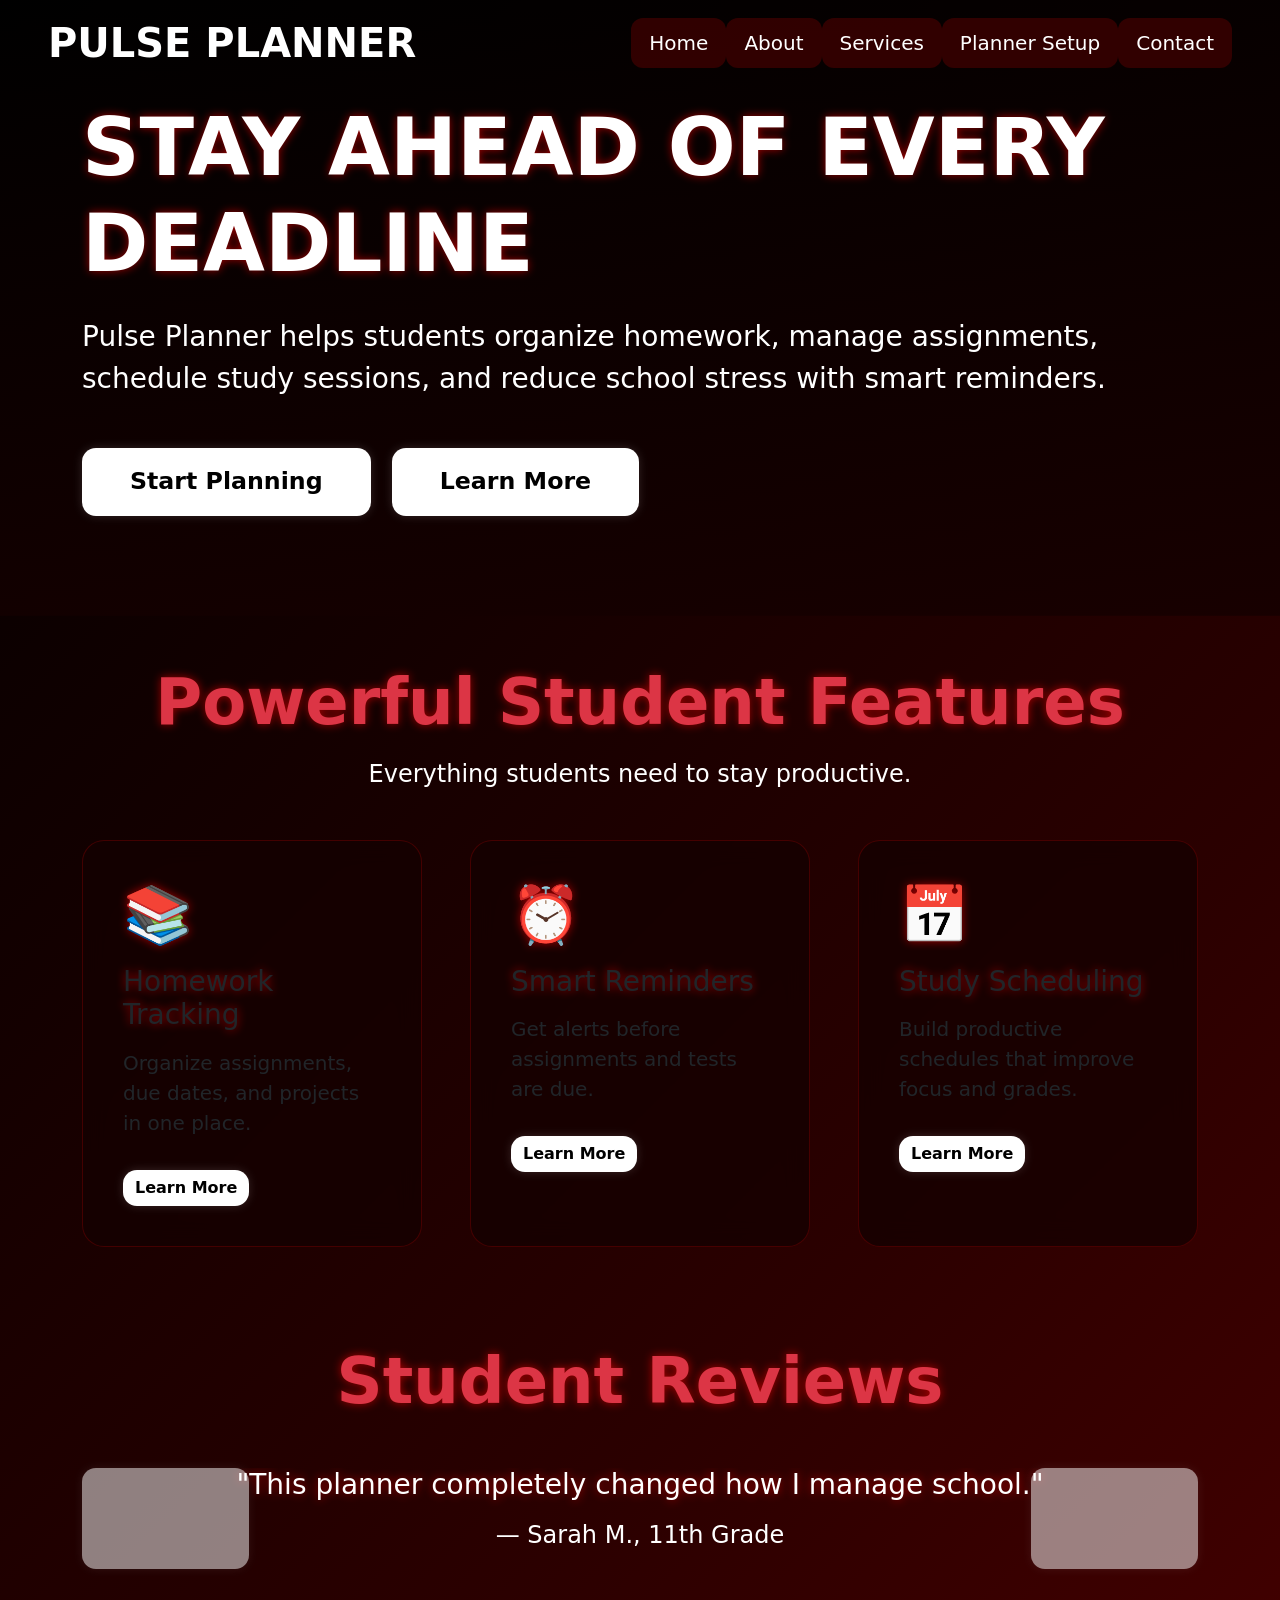
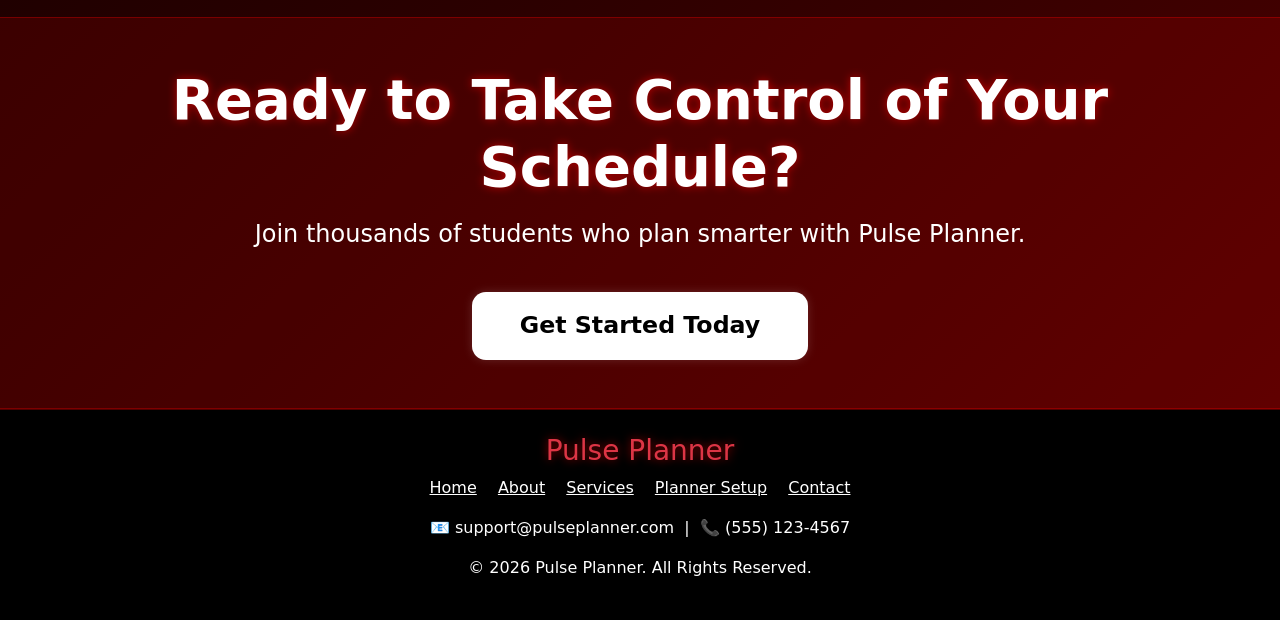
<file: index.html>
<!DOCTYPE html>
<html lang="en">
<head>
  <meta charset="UTF-8">
  <meta name="viewport" content="width=device-width, initial-scale=1.0">
  <title>Pulse Planner</title>
  <link href="https://cdn.jsdelivr.net/npm/bootstrap@5.3.3/dist/css/bootstrap.min.css" rel="stylesheet">
  <link rel="stylesheet" href="style.css">
</head>
<body>

  <!-- NAVBAR -->
  <nav class="navbar navbar-expand-lg navbar-dark fixed-top">
    <div class="container-fluid px-5">
      <a class="navbar-brand fs-1 fw-bold" href="index.html">PULSE PLANNER</a>
      <button class="navbar-toggler" type="button" data-bs-toggle="collapse" data-bs-target="#navMenu">
        <span class="navbar-toggler-icon"></span>
      </button>
      <div class="collapse navbar-collapse" id="navMenu">
        <ul class="navbar-nav ms-auto fs-5">
          <li class="nav-item"><a class="nav-link active" href="index.html">Home</a></li>
          <li class="nav-item"><a class="nav-link" href="about.html">About</a></li>
          <li class="nav-item"><a class="nav-link" href="services.html">Services</a></li>
          <li class="nav-item"><a class="nav-link" href="business.html">Planner Setup</a></li>
          <li class="nav-item"><a class="nav-link" href="contact.html">Contact</a></li>
        </ul>
      </div>
    </div>
  </nav>

  <!-- HERO -->
  <section id="home" class="hero">
    <div class="hero-overlay"></div>
    <div class="hero-content container">
      <h1 class="display-1 fw-bold">STAY AHEAD OF EVERY DEADLINE</h1>
      <p class="lead mt-4 fs-3">
        Pulse Planner helps students organize homework, manage assignments, schedule study sessions,
        and reduce school stress with smart reminders.
      </p>
      <div class="mt-5">
        <a href="business.html" class="btn btn-danger btn-lg px-5 py-3 rounded-pill fs-4 me-3">Start Planning</a>
        <a href="services.html" class="btn btn-outline-light btn-lg px-5 py-3 rounded-pill fs-4">Learn More</a>
      </div>
    </div>
  </section>

  <!-- FEATURES -->
  <section id="features" class="container py-5">
    <div class="text-center mb-5">
      <h2 class="display-3 fw-bold text-danger">Powerful Student Features</h2>
      <p class="fs-4 mt-3">Everything students need to stay productive.</p>
    </div>
    <div class="row g-5">
      <div class="col-lg-4">
        <div class="card h-100 p-4">
          <div class="card-body">
            <h1 class="display-4">📚</h1>
            <h3 class="mt-3">Homework Tracking</h3>
            <p class="mt-3 fs-5">Organize assignments, due dates, and projects in one place.</p>
            <a href="services.html" class="btn btn-danger mt-3">Learn More</a>
          </div>
        </div>
      </div>
      <div class="col-lg-4">
        <div class="card h-100 p-4">
          <div class="card-body">
            <h1 class="display-4">⏰</h1>
            <h3 class="mt-3">Smart Reminders</h3>
            <p class="mt-3 fs-5">Get alerts before assignments and tests are due.</p>
            <a href="services.html" class="btn btn-danger mt-3">Learn More</a>
          </div>
        </div>
      </div>
      <div class="col-lg-4">
        <div class="card h-100 p-4">
          <div class="card-body">
            <h1 class="display-4">📅</h1>
            <h3 class="mt-3">Study Scheduling</h3>
            <p class="mt-3 fs-5">Build productive schedules that improve focus and grades.</p>
            <a href="services.html" class="btn btn-danger mt-3">Learn More</a>
          </div>
        </div>
      </div>
    </div>
  </section>

  <!-- REVIEWS CAROUSEL -->
  <section id="reviews" class="py-5">
    <div class="container">
      <div class="text-center mb-5">
        <h2 class="display-3 text-danger fw-bold">Student Reviews</h2>
      </div>
      <div id="reviewCarousel" class="carousel slide" data-bs-ride="carousel">
        <div class="carousel-inner">
          <div class="carousel-item active text-center px-5">
            <h3>"This planner completely changed how I manage school."</h3>
            <p class="mt-3 fs-4">— Sarah M., 11th Grade</p>
          </div>
          <div class="carousel-item text-center px-5">
            <h3>"My grades improved because I stopped missing homework."</h3>
            <p class="mt-3 fs-4">— David R., 10th Grade</p>
          </div>
          <div class="carousel-item text-center px-5">
            <h3>"The reminders help me stay productive every day."</h3>
            <p class="mt-3 fs-4">— Emily T., 12th Grade</p>
          </div>
        </div>
        <button class="carousel-control-prev" type="button" data-bs-target="#reviewCarousel" data-bs-slide="prev">
          <span class="carousel-control-prev-icon"></span>
          <span class="visually-hidden">Previous</span>
        </button>
        <button class="carousel-control-next" type="button" data-bs-target="#reviewCarousel" data-bs-slide="next">
          <span class="carousel-control-next-icon"></span>
          <span class="visually-hidden">Next</span>
        </button>
      </div>
    </div>
  </section>

  <!-- CTA STRIP -->
  <section class="py-5 text-center" style="background: rgba(255,0,0,0.12); border-top: 1px solid rgba(255,0,0,0.3); border-bottom: 1px solid rgba(255,0,0,0.3);">
    <div class="container">
      <h2 class="display-4 fw-bold">Ready to Take Control of Your Schedule?</h2>
      <p class="fs-4 mt-3">Join thousands of students who plan smarter with Pulse Planner.</p>
      <a href="business.html" class="btn btn-danger btn-lg px-5 py-3 rounded-pill fs-4 mt-4">Get Started Today</a>
    </div>
  </section>

  <!-- FOOTER -->
  <footer class="text-center py-4">
    <h3 class="text-danger">Pulse Planner</h3>
    <p>
      <a href="index.html" class="text-white me-3">Home</a>
      <a href="about.html" class="text-white me-3">About</a>
      <a href="services.html" class="text-white me-3">Services</a>
      <a href="business.html" class="text-white me-3">Planner Setup</a>
      <a href="contact.html" class="text-white">Contact</a>
    </p>
    <p>📧 support@pulseplanner.com &nbsp;|&nbsp; 📞 (555) 123-4567</p>
    <p>© 2026 Pulse Planner. All Rights Reserved.</p>
  </footer>

  <script src="https://cdn.jsdelivr.net/npm/bootstrap@5.3.3/dist/js/bootstrap.bundle.min.js"></script>
</body>
</html>
</file>
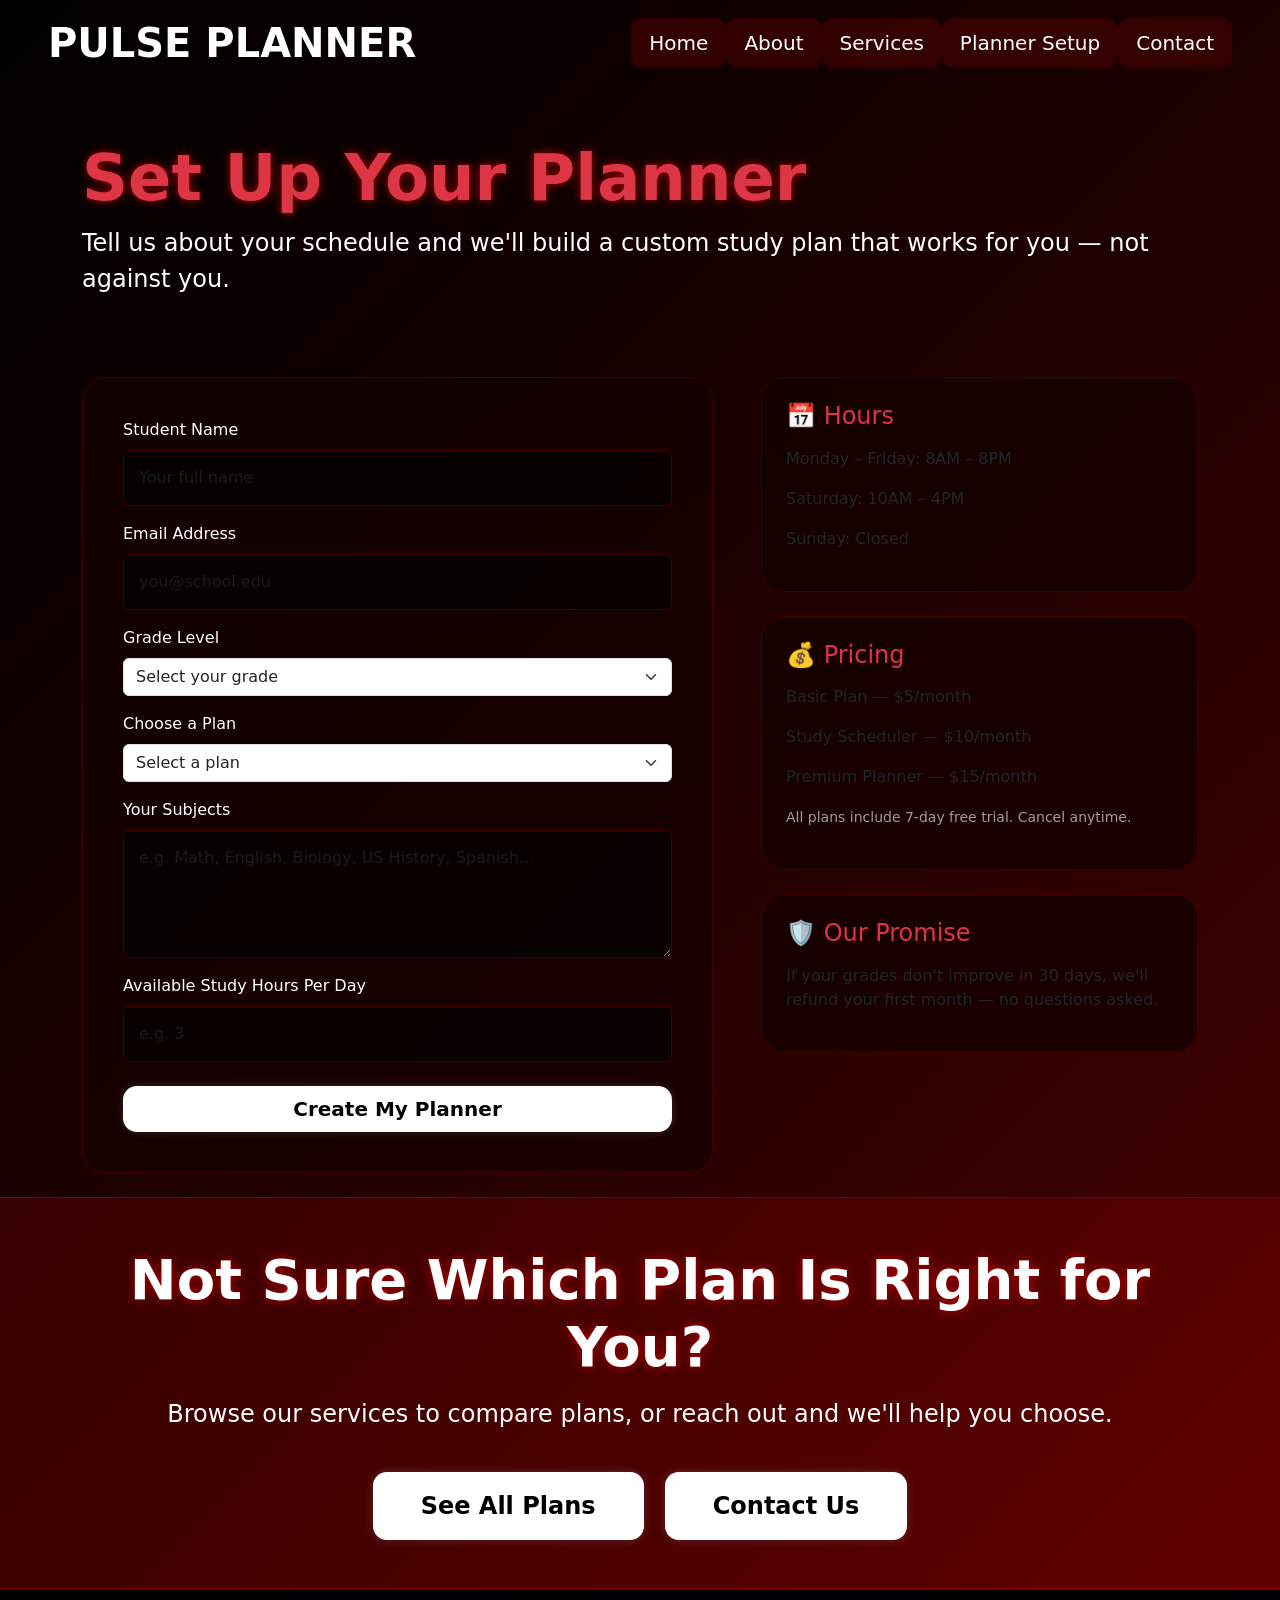
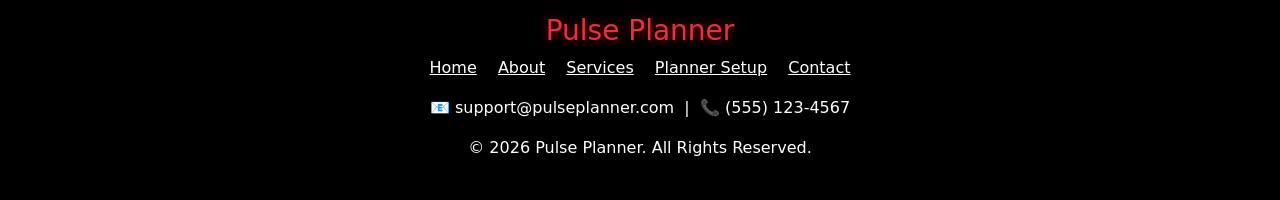
<file: business.html>
<!DOCTYPE html>
<html lang="en">
<head>
  <meta charset="UTF-8">
  <meta name="viewport" content="width=device-width, initial-scale=1.0">
  <title>Planner Setup - Pulse Planner</title>
  <link href="https://cdn.jsdelivr.net/npm/bootstrap@5.3.3/dist/css/bootstrap.min.css" rel="stylesheet">
  <link rel="stylesheet" href="style.css">
</head>
<body>

  <!-- NAVBAR -->
  <nav class="navbar navbar-expand-lg navbar-dark fixed-top">
    <div class="container-fluid px-5">
      <a class="navbar-brand fs-1 fw-bold" href="index.html">PULSE PLANNER</a>
      <button class="navbar-toggler" type="button" data-bs-toggle="collapse" data-bs-target="#navMenu">
        <span class="navbar-toggler-icon"></span>
      </button>
      <div class="collapse navbar-collapse" id="navMenu">
        <ul class="navbar-nav ms-auto fs-5">
          <li class="nav-item"><a class="nav-link" href="index.html">Home</a></li>
          <li class="nav-item"><a class="nav-link" href="about.html">About</a></li>
          <li class="nav-item"><a class="nav-link" href="services.html">Services</a></li>
          <li class="nav-item"><a class="nav-link active" href="business.html">Planner Setup</a></li>
          <li class="nav-item"><a class="nav-link" href="contact.html">Contact</a></li>
        </ul>
      </div>
    </div>
  </nav>

  <!-- PAGE HEADER -->
  <section class="container" style="padding-top: 140px; padding-bottom: 40px;">
    <h1 class="display-3 fw-bold text-danger">Set Up Your Planner</h1>
    <p class="lead fs-4">Tell us about your schedule and we'll build a custom study plan that works for you — not against you.</p>
  </section>

  <!-- PLANNER FORM -->
  <section class="container py-4">
    <div class="row g-5">
      <div class="col-md-7">
        <form id="plannerForm" novalidate>

          <div class="mb-3">
            <label for="studentName" class="form-label">Student Name</label>
            <input type="text" id="studentName" name="studentName" class="form-control" placeholder="Your full name" required>
          </div>

          <div class="mb-3">
            <label for="studentEmail" class="form-label">Email Address</label>
            <input type="email" id="studentEmail" name="studentEmail" class="form-control" placeholder="you@school.edu" required>
          </div>

          <div class="mb-3">
            <label for="grade" class="form-label">Grade Level</label>
            <select id="grade" name="grade" class="form-select" required>
              <option value="" disabled selected>Select your grade</option>
              <option value="9">9th Grade</option>
              <option value="10">10th Grade</option>
              <option value="11">11th Grade</option>
              <option value="12">12th Grade</option>
            </select>
          </div>

          <div class="mb-3">
            <label for="plan" class="form-label">Choose a Plan</label>
            <select id="plan" name="plan" class="form-select" required>
              <option value="" disabled selected>Select a plan</option>
              <option value="basic">Basic — $5/month</option>
              <option value="study">Study Scheduler — $10/month</option>
              <option value="premium">Premium Planner — $15/month</option>
            </select>
          </div>

          <div class="mb-3">
            <label for="subjects" class="form-label">Your Subjects</label>
            <textarea id="subjects" name="subjects" class="form-control" rows="4"
              placeholder="e.g. Math, English, Biology, US History, Spanish..." required></textarea>
          </div>

          <div class="mb-3">
            <label for="studyHours" class="form-label">Available Study Hours Per Day</label>
            <input type="number" id="studyHours" name="studyHours" class="form-control" min="1" max="12" placeholder="e.g. 3" required>
          </div>

          <button type="submit" class="btn btn-danger btn-lg w-100 rounded-pill mt-2">Create My Planner</button>
        </form>

        <!-- SUCCESS ALERT -->
        <div id="plannerSuccess" class="alert alert-success mt-4 d-none" role="alert">
          🎉 Your planner is being set up! Check your email within 5 minutes for your custom schedule.
        </div>
      </div>

      <!-- SUPPORTING INFO -->
      <div class="col-md-5">
        <div class="card p-4 mb-4">
          <h4 class="text-danger">📅 Hours</h4>
          <p class="mt-2">Monday – Friday: 8AM – 8PM</p>
          <p>Saturday: 10AM – 4PM</p>
          <p>Sunday: Closed</p>
        </div>
        <div class="card p-4 mb-4">
          <h4 class="text-danger">💰 Pricing</h4>
          <p class="mt-2">Basic Plan — $5/month</p>
          <p>Study Scheduler — $10/month</p>
          <p>Premium Planner — $15/month</p>
          <p><small style="color:rgba(255,255,255,0.6);">All plans include 7-day free trial. Cancel anytime.</small></p>
        </div>
        <div class="card p-4">
          <h4 class="text-danger">🛡️ Our Promise</h4>
          <p class="mt-2">If your grades don't improve in 30 days, we'll refund your first month — no questions asked.</p>
        </div>
      </div>
    </div>
  </section>

  <!-- MODAL: Plan Confirmation -->
  <div class="modal fade" id="confirmModal" tabindex="-1" aria-labelledby="confirmModalLabel" aria-hidden="true">
    <div class="modal-dialog modal-dialog-centered">
      <div class="modal-content" style="background: #1a0000; border: 1px solid rgba(255,0,0,0.4); color: white;">
        <div class="modal-header" style="border-bottom: 1px solid rgba(255,0,0,0.3);">
          <h5 class="modal-title text-danger" id="confirmModalLabel">🎉 Planner Created!</h5>
          <button type="button" class="btn-close btn-close-white" data-bs-dismiss="modal"></button>
        </div>
        <div class="modal-body">
          <p>Your custom study planner has been submitted. You'll receive your setup confirmation and first weekly schedule by email shortly.</p>
          <p><strong>Next step:</strong> Check your email and confirm your account to activate reminders.</p>
        </div>
        <div class="modal-footer" style="border-top: 1px solid rgba(255,0,0,0.3);">
          <a href="contact.html" class="btn btn-outline-danger">Contact Support</a>
          <button type="button" class="btn btn-danger" data-bs-dismiss="modal">Got It!</button>
        </div>
      </div>
    </div>
  </div>

  <!-- CTA STRIP -->
  <section class="py-5 text-center" style="background: rgba(255,0,0,0.12); border-top: 1px solid rgba(255,0,0,0.3); border-bottom: 1px solid rgba(255,0,0,0.3);">
    <div class="container">
      <h2 class="display-4 fw-bold">Not Sure Which Plan Is Right for You?</h2>
      <p class="fs-4 mt-3">Browse our services to compare plans, or reach out and we'll help you choose.</p>
      <a href="services.html" class="btn btn-danger btn-lg px-5 py-3 rounded-pill fs-4 mt-4 me-3">See All Plans</a>
      <a href="contact.html" class="btn btn-outline-light btn-lg px-5 py-3 rounded-pill fs-4 mt-4">Contact Us</a>
    </div>
  </section>

  <!-- FOOTER -->
  <footer class="text-center py-4">
    <h3 class="text-danger">Pulse Planner</h3>
    <p>
      <a href="index.html" class="text-white me-3">Home</a>
      <a href="about.html" class="text-white me-3">About</a>
      <a href="services.html" class="text-white me-3">Services</a>
      <a href="business.html" class="text-white me-3">Planner Setup</a>
      <a href="contact.html" class="text-white">Contact</a>
    </p>
    <p>📧 support@pulseplanner.com &nbsp;|&nbsp; 📞 (555) 123-4567</p>
    <p>© 2026 Pulse Planner. All Rights Reserved.</p>
  </footer>

  <script src="https://cdn.jsdelivr.net/npm/bootstrap@5.3.3/dist/js/bootstrap.bundle.min.js"></script>
  <script>
    document.getElementById('plannerForm').addEventListener('submit', function(e) {
      e.preventDefault();
      const modal = new bootstrap.Modal(document.getElementById('confirmModal'));
      modal.show();
      this.reset();
    });
  </script>
</body>
</html>
</file>
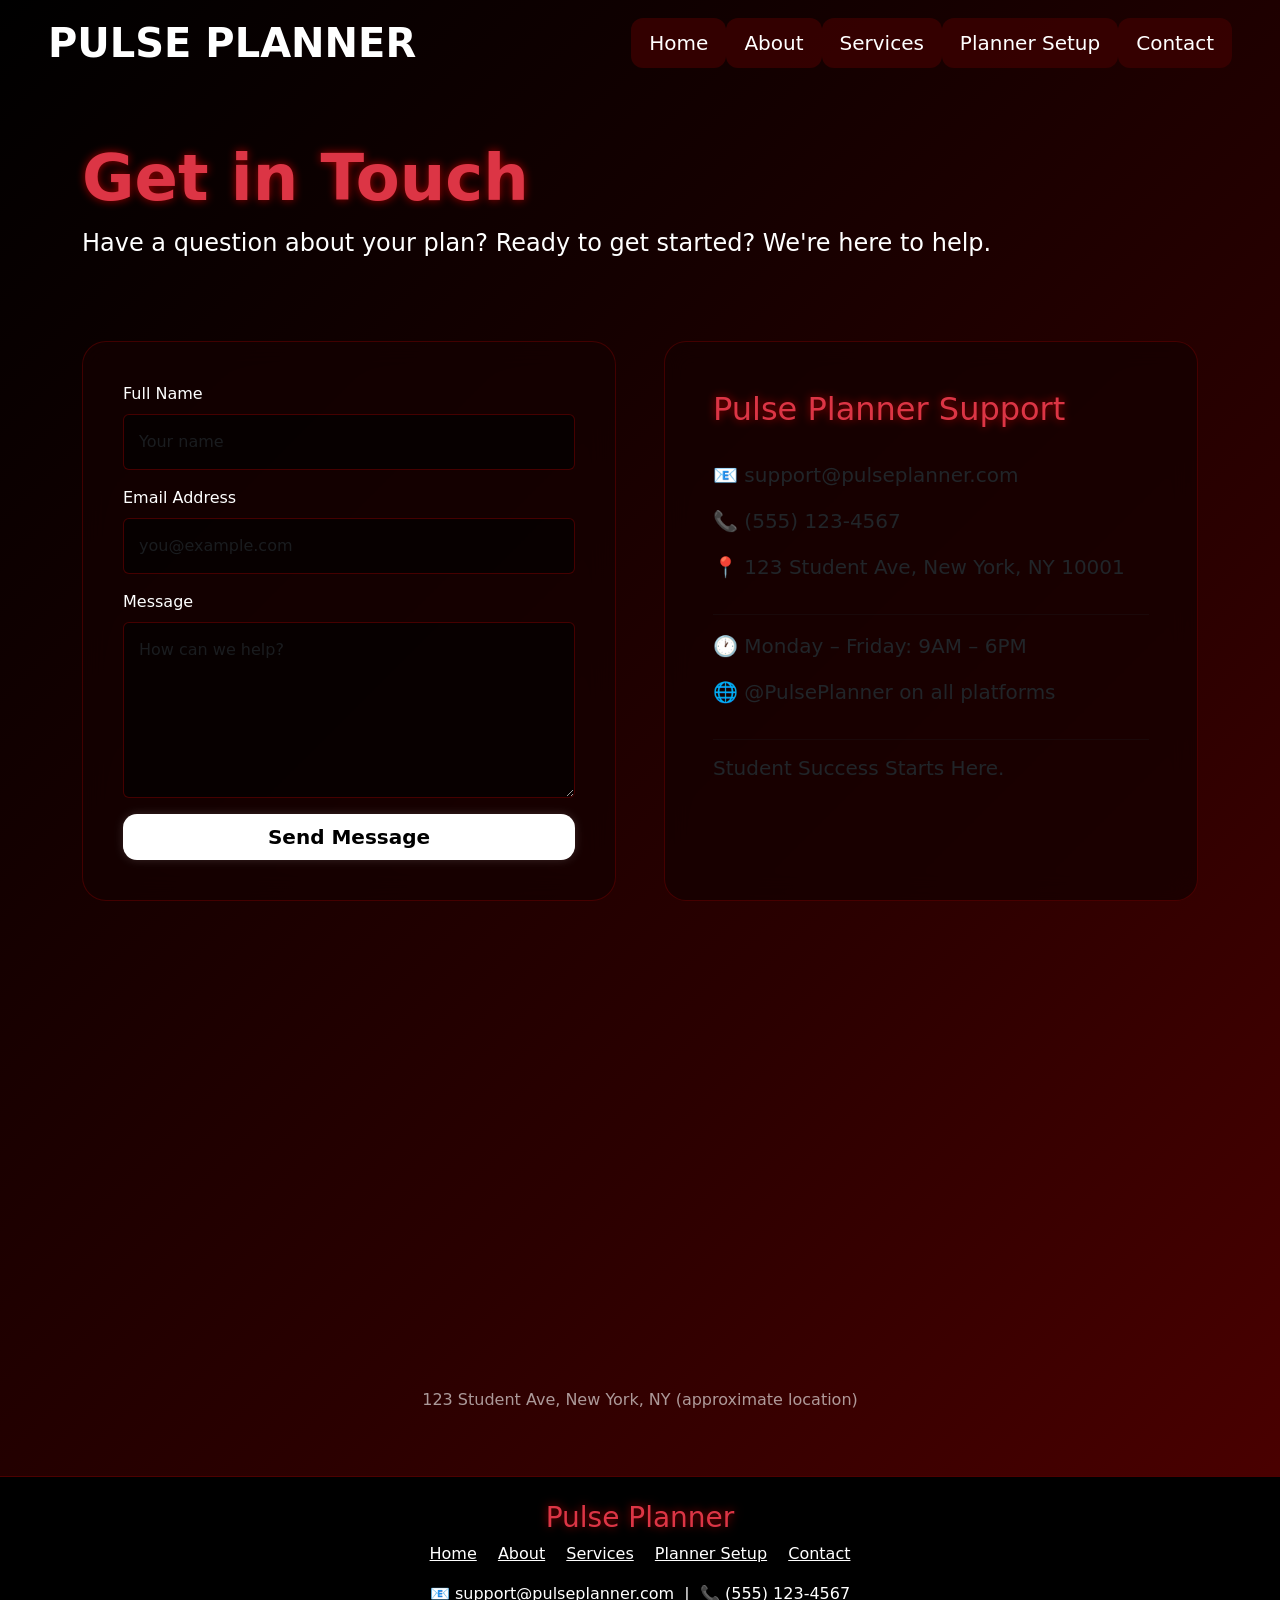
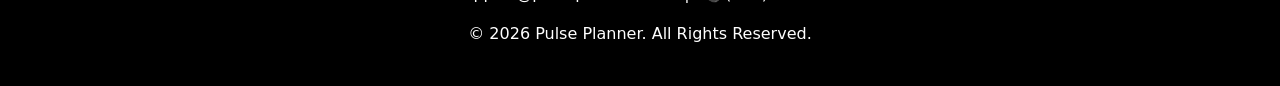
<file: contact.html>
<!DOCTYPE html>
<html lang="en">
<head>
  <meta charset="UTF-8">
  <meta name="viewport" content="width=device-width, initial-scale=1.0">
  <title>Contact - Pulse Planner</title>
  <link href="https://cdn.jsdelivr.net/npm/bootstrap@5.3.3/dist/css/bootstrap.min.css" rel="stylesheet">
  <link rel="stylesheet" href="style.css">
</head>
<body>

  <!-- NAVBAR -->
  <nav class="navbar navbar-expand-lg navbar-dark fixed-top">
    <div class="container-fluid px-5">
      <a class="navbar-brand fs-1 fw-bold" href="index.html">PULSE PLANNER</a>
      <button class="navbar-toggler" type="button" data-bs-toggle="collapse" data-bs-target="#navMenu">
        <span class="navbar-toggler-icon"></span>
      </button>
      <div class="collapse navbar-collapse" id="navMenu">
        <ul class="navbar-nav ms-auto fs-5">
          <li class="nav-item"><a class="nav-link" href="index.html">Home</a></li>
          <li class="nav-item"><a class="nav-link" href="about.html">About</a></li>
          <li class="nav-item"><a class="nav-link" href="services.html">Services</a></li>
          <li class="nav-item"><a class="nav-link" href="business.html">Planner Setup</a></li>
          <li class="nav-item"><a class="nav-link active" href="contact.html">Contact</a></li>
        </ul>
      </div>
    </div>
  </nav>

  <!-- PAGE HEADER -->
  <section class="container" style="padding-top: 140px; padding-bottom: 40px;">
    <h1 class="display-3 fw-bold text-danger">Get in Touch</h1>
    <p class="lead fs-4">Have a question about your plan? Ready to get started? We're here to help.</p>
  </section>

  <!-- FORM + INFO -->
  <section class="container py-4">
    <div class="row g-5">

      <!-- CONTACT FORM -->
      <div class="col-md-6">
        <form id="contactForm" novalidate>
          <div class="mb-3">
            <label for="name" class="form-label">Full Name</label>
            <input type="text" id="name" name="name" class="form-control" placeholder="Your name" required>
          </div>
          <div class="mb-3">
            <label for="email" class="form-label">Email Address</label>
            <input type="email" id="email" name="email" class="form-control" placeholder="you@example.com" required>
          </div>
          <div class="mb-3">
            <label for="message" class="form-label">Message</label>
            <textarea id="message" name="message" class="form-control" rows="6" placeholder="How can we help?" required></textarea>
          </div>
          <button type="submit" class="btn btn-danger btn-lg w-100 rounded-pill">Send Message</button>
        </form>

        <!-- SUCCESS ALERT (hidden by default) -->
        <div id="successAlert" class="alert alert-success mt-4 d-none" role="alert">
          ✅ Your message has been sent! We'll get back to you within 24 hours.
        </div>
      </div>

      <!-- CONTACT INFO -->
      <div class="col-md-6">
        <div class="card p-5 h-100">
          <h2 class="text-danger">Pulse Planner Support</h2>
          <p class="fs-5 mt-4">📧 support@pulseplanner.com</p>
          <p class="fs-5">📞 (555) 123-4567</p>
          <p class="fs-5">📍 123 Student Ave, New York, NY 10001</p>
          <hr>
          <p class="fs-5">🕐 Monday – Friday: 9AM – 6PM</p>
          <p class="fs-5">🌐 @PulsePlanner on all platforms</p>
          <hr>
          <h5>Student Success Starts Here.</h5>
        </div>
      </div>
    </div>
  </section>

  <!-- MAP -->
  <section class="container py-5">
    <figure>
      <iframe
        src="https://www.google.com/maps/embed?pb=!1m18!1m12!1m3!1d3022.617!2d-73.9857!3d40.7484!2m3!1f0!2f0!3f0!3m2!1i1024!2i768!4f13.1!3m3!1m2!1s0x0%3A0x0!2zNDDCsDQ0JzU0LjIiTiA3M8KwNTknMDguNiJX!5e0!3m2!1sen!2sus!4v1234567890"
        width="100%"
        height="400"
        style="border:0; border-radius:16px;"
        allowfullscreen=""
        loading="lazy"
        referrerpolicy="no-referrer-when-downgrade"
        title="Pulse Planner Office Location">
      </iframe>
      <figcaption class="text-center mt-2" style="color: rgba(255,255,255,0.6);">123 Student Ave, New York, NY (approximate location)</figcaption>
    </figure>
  </section>

  <!-- FOOTER -->
  <footer class="text-center py-4">
    <h3 class="text-danger">Pulse Planner</h3>
    <p>
      <a href="index.html" class="text-white me-3">Home</a>
      <a href="about.html" class="text-white me-3">About</a>
      <a href="services.html" class="text-white me-3">Services</a>
      <a href="business.html" class="text-white me-3">Planner Setup</a>
      <a href="contact.html" class="text-white">Contact</a>
    </p>
    <p>📧 support@pulseplanner.com &nbsp;|&nbsp; 📞 (555) 123-4567</p>
    <p>© 2026 Pulse Planner. All Rights Reserved.</p>
  </footer>

  <script src="https://cdn.jsdelivr.net/npm/bootstrap@5.3.3/dist/js/bootstrap.bundle.min.js"></script>
  <script>
    document.getElementById('contactForm').addEventListener('submit', function(e) {
      e.preventDefault();
      document.getElementById('successAlert').classList.remove('d-none');
      this.reset();
    });
  </script>
</body>
</html>
</file>
<file: style.css>
/* BODY */
body {

  background:
  linear-gradient(
    135deg,
    #000000 0%,
    #140000 30%,
    #2b0000 60%,
    #500000 100%
  );

  color: white;

  overflow-x: hidden;

  scroll-behavior: smooth;
}

/* GLOBAL SECTION SPACING */
section {
  padding-top: 100px;
  padding-bottom: 100px;
}

/* BUTTONS */
.btn,
button {

  background: white !important;

  color: black !important;

  border: none !important;

  border-radius: 14px !important;

  font-weight: bold !important;

  transition: all 0.35s ease !important;

  box-shadow:
    0 0 10px rgba(255,255,255,0.15);

}

/* BUTTON HOVER */
.btn:hover,
button:hover {

  transform: translateY(-4px) scale(1.05);

  background: #ff2d2d !important;

  color: white !important;

  box-shadow:
    0 0 14px red,
    0 0 30px rgba(255,0,0,0.5);

}

/* CARDS */
.card {

  background: rgba(20,0,0,0.75) !important;

  border: 1px solid rgba(255,0,0,0.2) !important;

  backdrop-filter: blur(12px);

  transition: 0.35s ease;

  border-radius: 22px !important;

  overflow: hidden;

}

/* CARD HOVER */
.card:hover {

  transform: translateY(-8px) scale(1.03);

  box-shadow:
    0 0 20px rgba(255,0,0,0.5),
    0 0 40px rgba(255,0,0,0.25);

  border: 1px solid rgba(255,0,0,0.5) !important;

}

/* HEADINGS */
h1,
h2,
h3 {

  text-shadow:
    0 0 10px rgba(255,0,0,0.6);

}

/* NAV BUTTONS */
.nav-link {

  background: rgba(60,0,0,0.8);

  color: white !important;

  border-radius: 12px;

  padding: 10px 18px !important;

  transition: 0.3s;

}

/* NAV HOVER */
.nav-link:hover {

  background: #ff2d2d;

  transform: translateY(-3px);

  box-shadow:
    0 0 15px red,
    0 0 30px rgba(255,0,0,0.5);

}

/* HERO */
.hero {

  background:
    linear-gradient(
      rgba(0,0,0,0.75),
      rgba(20,0,0,0.8)
    ),

    url('https://images.unsplash.com/photo-1516321318423-f06f85e504b3');

  background-size: cover;

  background-position: center;

}

/* HERO OVERLAY */
.hero-overlay {

  background:
    radial-gradient(
      circle,
      rgba(255,0,0,0.18),
      transparent
    );

}

/* FORM */
form {

  background: rgba(20,0,0,0.7);

  border-radius: 24px;

  padding: 40px;

  backdrop-filter: blur(14px);

  border: 1px solid rgba(255,0,0,0.2);

}

/* INPUTS */
.form-control {

  background: rgba(0,0,0,0.6) !important;

  border: 1px solid rgba(255,0,0,0.25) !important;

  color: white !important;

  padding: 15px;

}

/* INPUT FOCUS */
.form-control:focus {

  box-shadow:
    0 0 15px rgba(255,0,0,0.5) !important;

  border: 1px solid red !important;

}

/* CHECKOUT SECTION */
.checkout-box {

  background: rgba(20,0,0,0.75);

  border-radius: 24px;

  padding: 50px;

  border: 1px solid rgba(255,0,0,0.3);

  backdrop-filter: blur(15px);

  transition: 0.35s;

}

/* CHECKOUT HOVER */
.checkout-box:hover {

  transform: scale(1.02);

  box-shadow:
    0 0 20px rgba(255,0,0,0.45);

}

/* FOOTER */
footer {

  background: black;

  border-top: 1px solid rgba(255,0,0,0.3);

}

/* SCROLLBAR */
::-webkit-scrollbar {
  width: 10px;
}

::-webkit-scrollbar-track {
  background: black;
}

::-webkit-scrollbar-thumb {

  background: red;

  border-radius: 10px;

}
</file>
